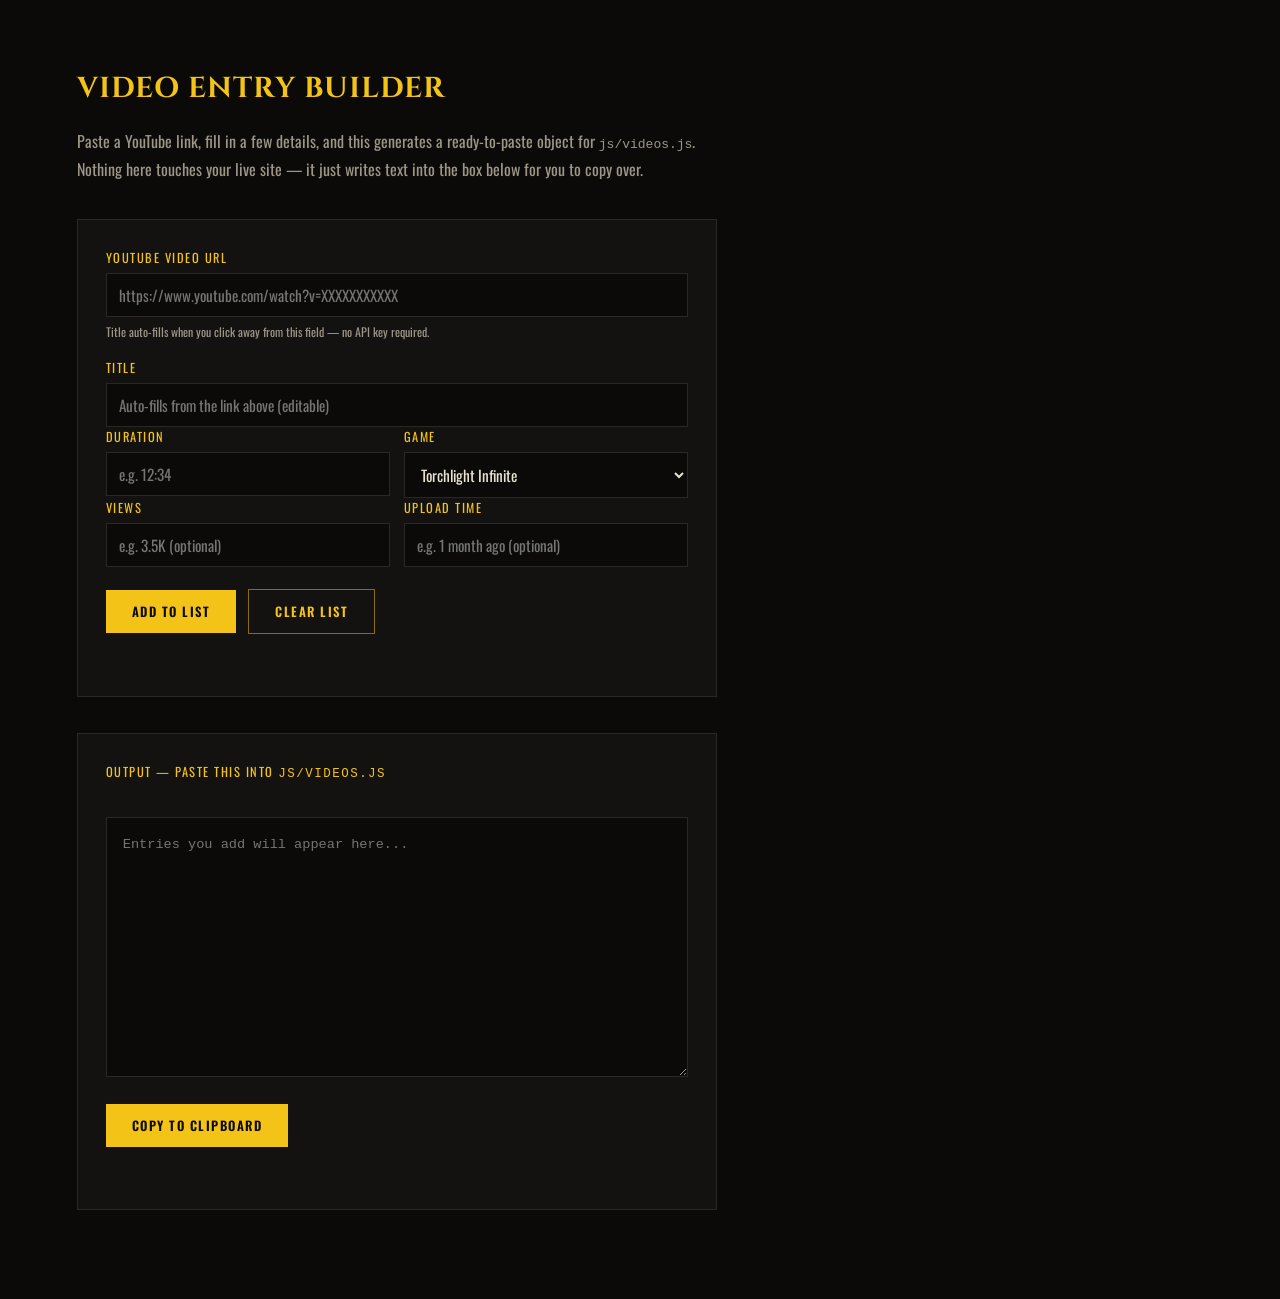
<file: tools/video-builder.html>
<!DOCTYPE html>
<html lang="en">
<head>
<meta charset="UTF-8">
<title>Video Entry Builder — SephGoesGaming</title>
<meta name="viewport" content="width=device-width, initial-scale=1.0">
<style>
  @import url('https://fonts.googleapis.com/css2?family=Cinzel:wght@600;800&family=Oswald:wght@400;500;600&display=swap');
  :root{
    --black:#0b0a08; --black-soft:#141210; --gold:#f3c317; --gold-bright:#ffe066;
    --gold-dim:#8a6c0e; --ash:#9c9588; --bone:#e9e3d3; --rule:#2c2722;
  }
  *{box-sizing:border-box;}
  body{
    background:var(--black); color:var(--bone); font-family:'Oswald',sans-serif;
    margin:0; padding:50px 6vw 90px;
  }
  h1{font-family:'Cinzel',serif; font-size:1.8rem; color:var(--gold); text-transform:uppercase; letter-spacing:1px;}
  p.lede{color:var(--ash); max-width:620px; line-height:1.7; margin-top:10px;}
  .card{
    background:var(--black-soft); border:1px solid var(--rule); padding:28px;
    max-width:640px; margin-top:36px;
  }
  label{display:block; font-size:0.78rem; letter-spacing:1.5px; text-transform:uppercase; color:var(--gold); margin-bottom:6px; margin-top:18px;}
  label:first-of-type{margin-top:0;}
  input, select{
    width:100%; background:var(--black); border:1px solid var(--rule); color:var(--bone);
    padding:10px 12px; font-family:'Oswald',sans-serif; font-size:0.95rem;
  }
  input:focus, select:focus{outline:none; border-color:var(--gold-dim);}
  .hint{color:var(--ash); font-size:0.75rem; margin-top:6px;}
  .row{display:flex; gap:14px;}
  .row > div{flex:1;}
  button{
    margin-top:22px; background:var(--gold); color:var(--black); border:none;
    padding:12px 26px; font-family:'Oswald',sans-serif; font-weight:600; letter-spacing:1.5px;
    text-transform:uppercase; font-size:0.8rem; cursor:pointer;
  }
  button:hover{background:var(--gold-bright);}
  button.secondary{
    background:transparent; border:1px solid var(--gold-dim); color:var(--gold);
  }
  .status{margin-top:14px; font-size:0.85rem; min-height:20px;}
  .status.ok{color:#8fdc8f;}
  .status.err{color:#e08a8a;}
  textarea{
    width:100%; min-height:260px; margin-top:30px; background:var(--black);
    border:1px solid var(--rule); color:var(--gold-bright); padding:16px;
    font-family:monospace; font-size:0.85rem; line-height:1.6; resize:vertical;
  }
  .actions{display:flex; gap:12px; align-items:center; flex-wrap:wrap;}
</style>
</head>
<body>

<h1>Video Entry Builder</h1>
<p class="lede">Paste a YouTube link, fill in a few details, and this generates a ready-to-paste object for <code>js/videos.js</code>. Nothing here touches your live site — it just writes text into the box below for you to copy over.</p>

<div class="card">
  <label for="ytUrl">YouTube video URL</label>
  <input id="ytUrl" type="text" placeholder="https://www.youtube.com/watch?v=XXXXXXXXXXX">
  <div class="hint">Title auto-fills when you click away from this field — no API key required.</div>

  <label for="title">Title</label>
  <input id="title" type="text" placeholder="Auto-fills from the link above (editable)">

  <div class="row">
    <div>
      <label for="dur">Duration</label>
      <input id="dur" type="text" placeholder="e.g. 12:34">
    </div>
    <div>
      <label for="game">Game</label>
      <select id="game">
        <option value="tli">Torchlight Infinite</option>
        <option value="poe">Path of Exile</option>
      </select>
    </div>
  </div>

  <div class="row">
    <div>
      <label for="views">Views</label>
      <input id="views" type="text" placeholder="e.g. 3.5K (optional)">
    </div>
    <div>
      <label for="time">Upload time</label>
      <input id="time" type="text" placeholder="e.g. 1 month ago (optional)">
    </div>
  </div>

  <div class="actions">
    <button id="addBtn">Add to List</button>
    <button id="clearBtn" class="secondary" type="button">Clear List</button>
  </div>
  <div id="status" class="status"></div>
</div>

<div class="card">
  <label for="output">Output — paste this into <code>js/videos.js</code></label>
  <textarea id="output" readonly placeholder="Entries you add will appear here..."></textarea>
  <div class="actions">
    <button id="copyBtn" type="button">Copy to Clipboard</button>
  </div>
  <div id="copyStatus" class="status"></div>
</div>

<script>
const ytUrl  = document.getElementById('ytUrl');
const titleField = document.getElementById('title');
const status = document.getElementById('status');
const output = document.getElementById('output');
const copyStatus = document.getElementById('copyStatus');

const entries = [];

function extractVideoId(url){
  const patterns = [
    /[?&]v=([\w-]{11})/,
    /youtu\.be\/([\w-]{11})/,
    /shorts\/([\w-]{11})/
  ];
  for (const p of patterns){
    const m = url.match(p);
    if (m) return m[1];
  }
  return null;
}

ytUrl.addEventListener('blur', async () => {
  const url = ytUrl.value.trim();
  if (!url) return;
  status.textContent = 'Fetching title…';
  status.className = 'status';
  try {
    const res = await fetch(`https://www.youtube.com/oembed?url=${encodeURIComponent(url)}&format=json`);
    if (!res.ok) throw new Error('not found');
    const data = await res.json();
    titleField.value = data.title || '';
    status.textContent = 'Title loaded — edit if needed.';
    status.className = 'status ok';
  } catch (e){
    status.textContent = "Couldn't auto-fetch the title — type it in manually.";
    status.className = 'status err';
  }
});

function esc(str){
  return (str || '').replace(/\\/g, '\\\\').replace(/"/g, '\\"');
}

function render(){
  output.value = entries.map(e =>
    `  {title:"${esc(e.title)}", url:"${esc(e.url)}", views:${e.views ? `"${esc(e.views)}"` : 'null'}, time:${e.time ? `"${esc(e.time)}"` : 'null'}, dur:"${esc(e.dur)}", game:"${e.game}", badge:"${e.game === 'poe' ? 'Path of Exile' : 'Torchlight Infinite'}"},`
  ).join('\n');
}

document.getElementById('addBtn').addEventListener('click', () => {
  const url   = ytUrl.value.trim();
  const title = titleField.value.trim();
  const dur   = document.getElementById('dur').value.trim();
  const views = document.getElementById('views').value.trim();
  const time  = document.getElementById('time').value.trim();
  const game  = document.getElementById('game').value;

  if (!url || !title || !dur){
    status.textContent = 'Fill in at least: URL, title, and duration.';
    status.className = 'status err';
    return;
  }
  if (!extractVideoId(url)){
    status.textContent = "That doesn't look like a valid YouTube link — double check it.";
    status.className = 'status err';
    return;
  }

  entries.unshift({ url, title, dur, views, time, game });
  render();
  status.textContent = `Added. ${entries.length} entr${entries.length === 1 ? 'y' : 'ies'} ready to copy.`;
  status.className = 'status ok';

  ytUrl.value = '';
  titleField.value = '';
  document.getElementById('dur').value = '';
  document.getElementById('views').value = '';
  document.getElementById('time').value = '';
});

document.getElementById('clearBtn').addEventListener('click', () => {
  entries.length = 0;
  render();
  status.textContent = 'List cleared.';
  status.className = 'status';
});

document.getElementById('copyBtn').addEventListener('click', async () => {
  if (!output.value){
    copyStatus.textContent = 'Nothing to copy yet.';
    copyStatus.className = 'status err';
    return;
  }
  try {
    await navigator.clipboard.writeText(output.value);
    copyStatus.textContent = 'Copied! Paste it inside the videos array in js/videos.js.';
    copyStatus.className = 'status ok';
  } catch (e){
    output.select();
    copyStatus.textContent = 'Press Ctrl/Cmd+C to copy the selected text.';
    copyStatus.className = 'status';
  }
});
</script>

</body>
</html>
</file>
